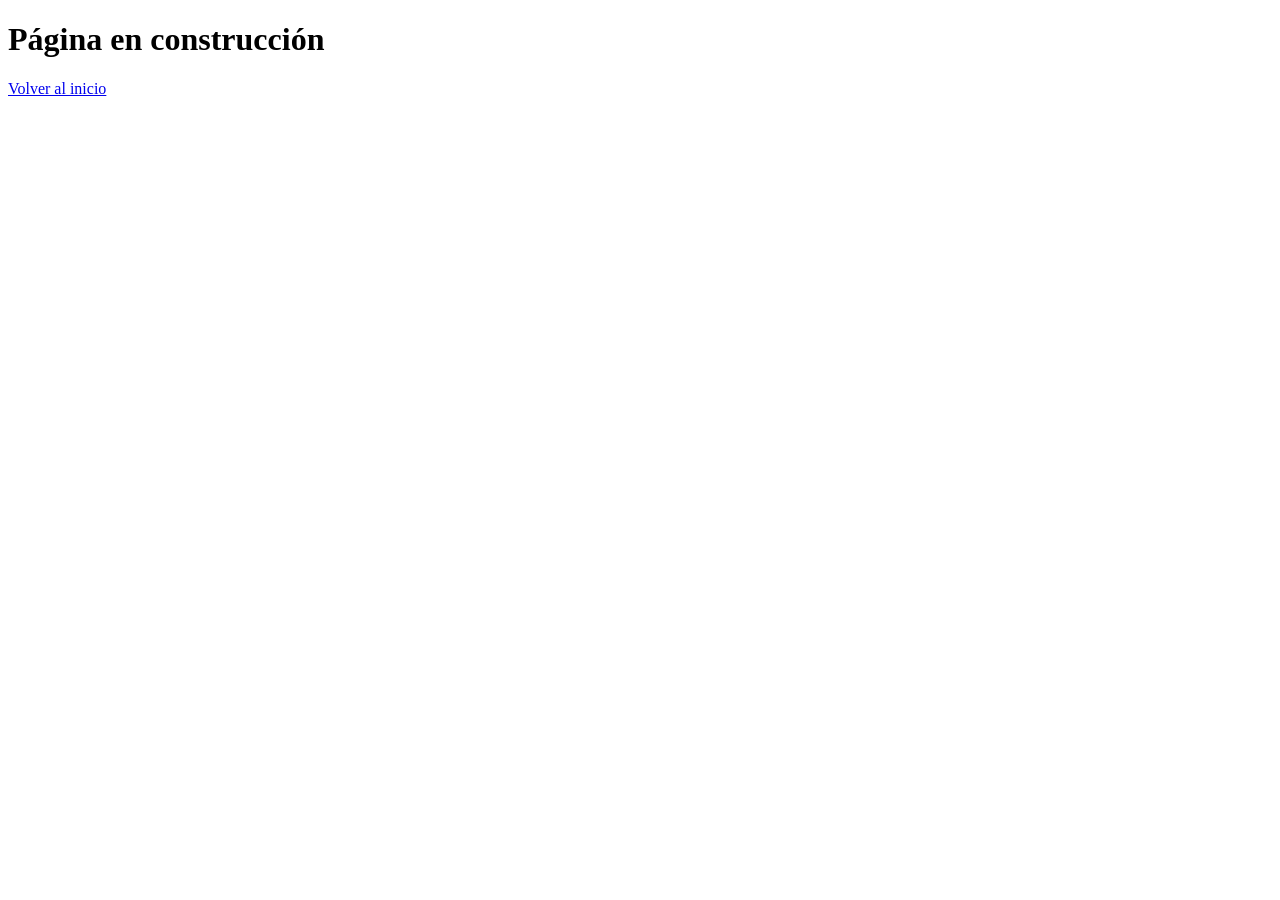
<file: cv.html>
<!DOCTYPE html>
<html lang="es">
<head>
  <meta charset="UTF-8">
  <meta name="viewport" content="width=device-width, initial-scale=1.0">
  <title>Página en construcción</title>
</head>

<body>

  <h1>Página en construcción</h1>

  <p>
    <a href="index.html">Volver al inicio</a>
  </p>

</body>
</html>
</file>
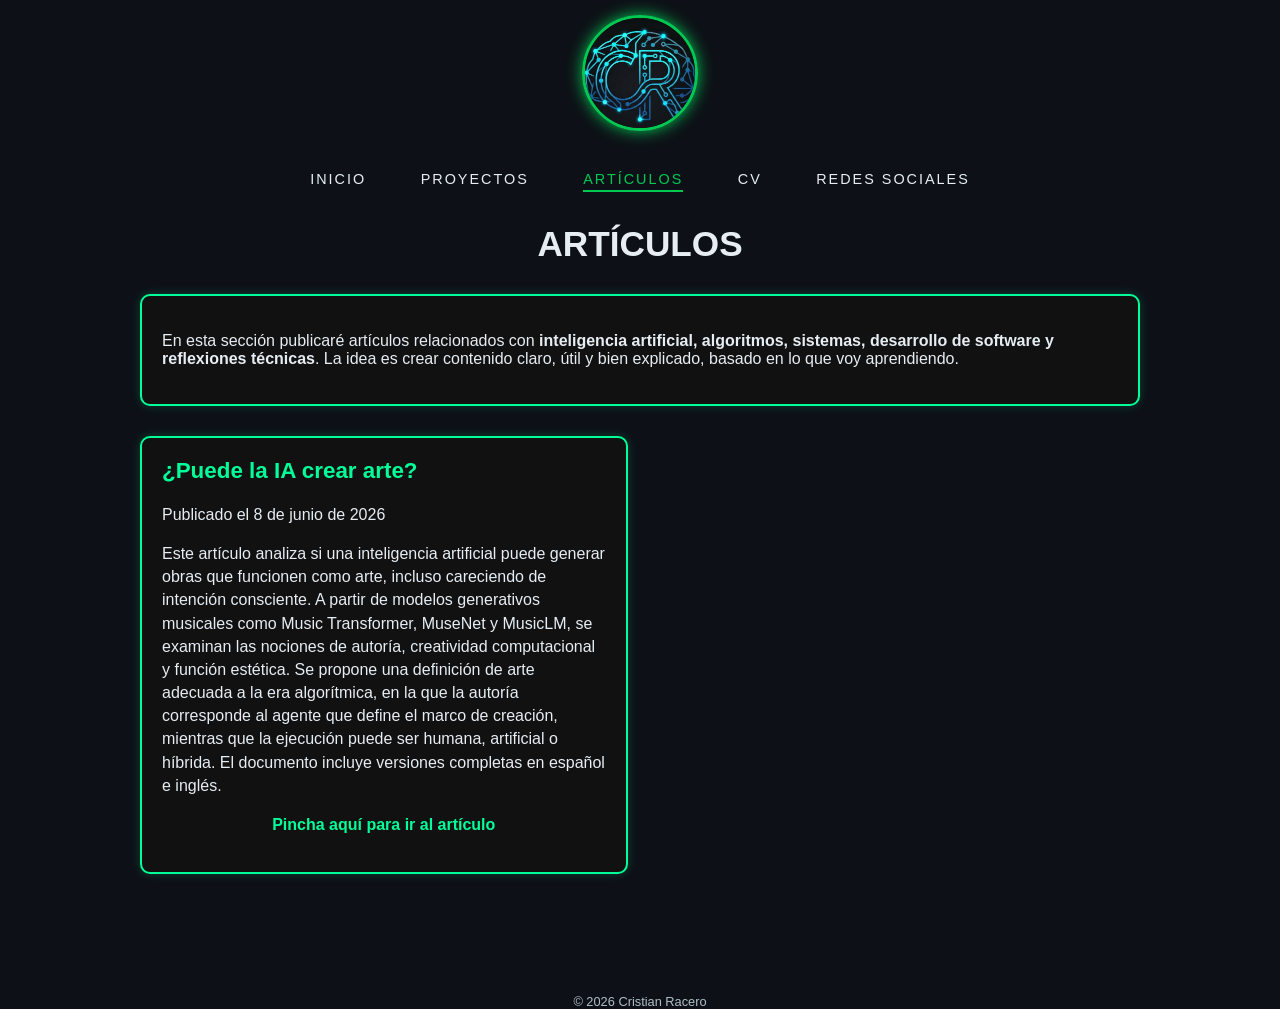
<file: html/articulos.html>
<!DOCTYPE html>
<html lang="es">
<head>
  <meta charset="UTF-8">
  <meta name="viewport" content="width=device-width, initial-scale=1.0">
  <title>Artículos · Cristian Racero</title>

  <link rel="stylesheet" href="../css/base.css">
  <link rel="stylesheet" href="../css/articulos.css">
</head>

<body>

  <!-- Foto superior -->
  <div class="top-photo">
    <img src="../img/logo.png" alt="Logo Cristian" class="profile-photo">
  </div>

  <!-- Menú -->
  <nav>
    <a href="../index.html">INICIO</a>
    <a href="proyectos.html">PROYECTOS</a>
    <a href="articulos.html" class="active">ARTÍCULOS</a>
    <a href="cv.html">CV</a>
    <a href="redes.html">REDES SOCIALES</a>
  </nav>

  <!-- Contenido principal -->
  <section class="articulos-container">

    <h1 class="articulos-title">ARTÍCULOS</h1>

    <!-- INTRO ARRIBA -->
    <div class="articulos-intro">
      <p>
        En esta sección publicaré artículos relacionados con
        <strong>inteligencia artificial, algoritmos, sistemas, desarrollo de software y reflexiones técnicas</strong>.
        La idea es crear contenido claro, útil y bien explicado, basado en lo que voy aprendiendo.
      </p>
    </div>

    <!-- GRID DE ARTÍCULOS (2 POR FILA) -->
    <div class="articulos-grid">

      <!-- ARTÍCULO 1 (placeholder) -->
      <div class="articulo-card">
        <h2>¿Puede la IA crear arte?</h2>
        <p class="fecha-articulo">Publicado el 8 de junio de 2026</p>
        <p>Este artículo analiza si una inteligencia artificial puede generar obras que funcionen como arte, incluso careciendo de intención consciente. A partir de modelos generativos musicales como Music Transformer, MuseNet y MusicLM, se examinan las nociones de autoría, creatividad computacional y función estética. Se propone una definición de arte adecuada a la era algorítmica, en la que la autoría corresponde al agente que define el marco de creación, mientras que la ejecución puede ser humana, artificial o híbrida. El documento incluye versiones completas en español e inglés.</p>
        <p><a href="https://zenodo.org/records/20599490">Pincha aquí para ir al artículo</a></p>
      </div>


      <!-- ARTÍCULO 2 (placeholder) 
      <div class="articulo-card">
        <h2>Artículo en construcción</h2>
        <p>Estoy preparando contenido interesante para esta sección. Pronto estará listo.</p>
      </div>-->

      <!-- Puedes añadir más artículos y se colocarán solos en el grid -->

    </div>

    

  </section>

  <!-- Footer -->
  <footer>
    © 2026 Cristian Racero
  </footer>

</body>
</html>
</file>
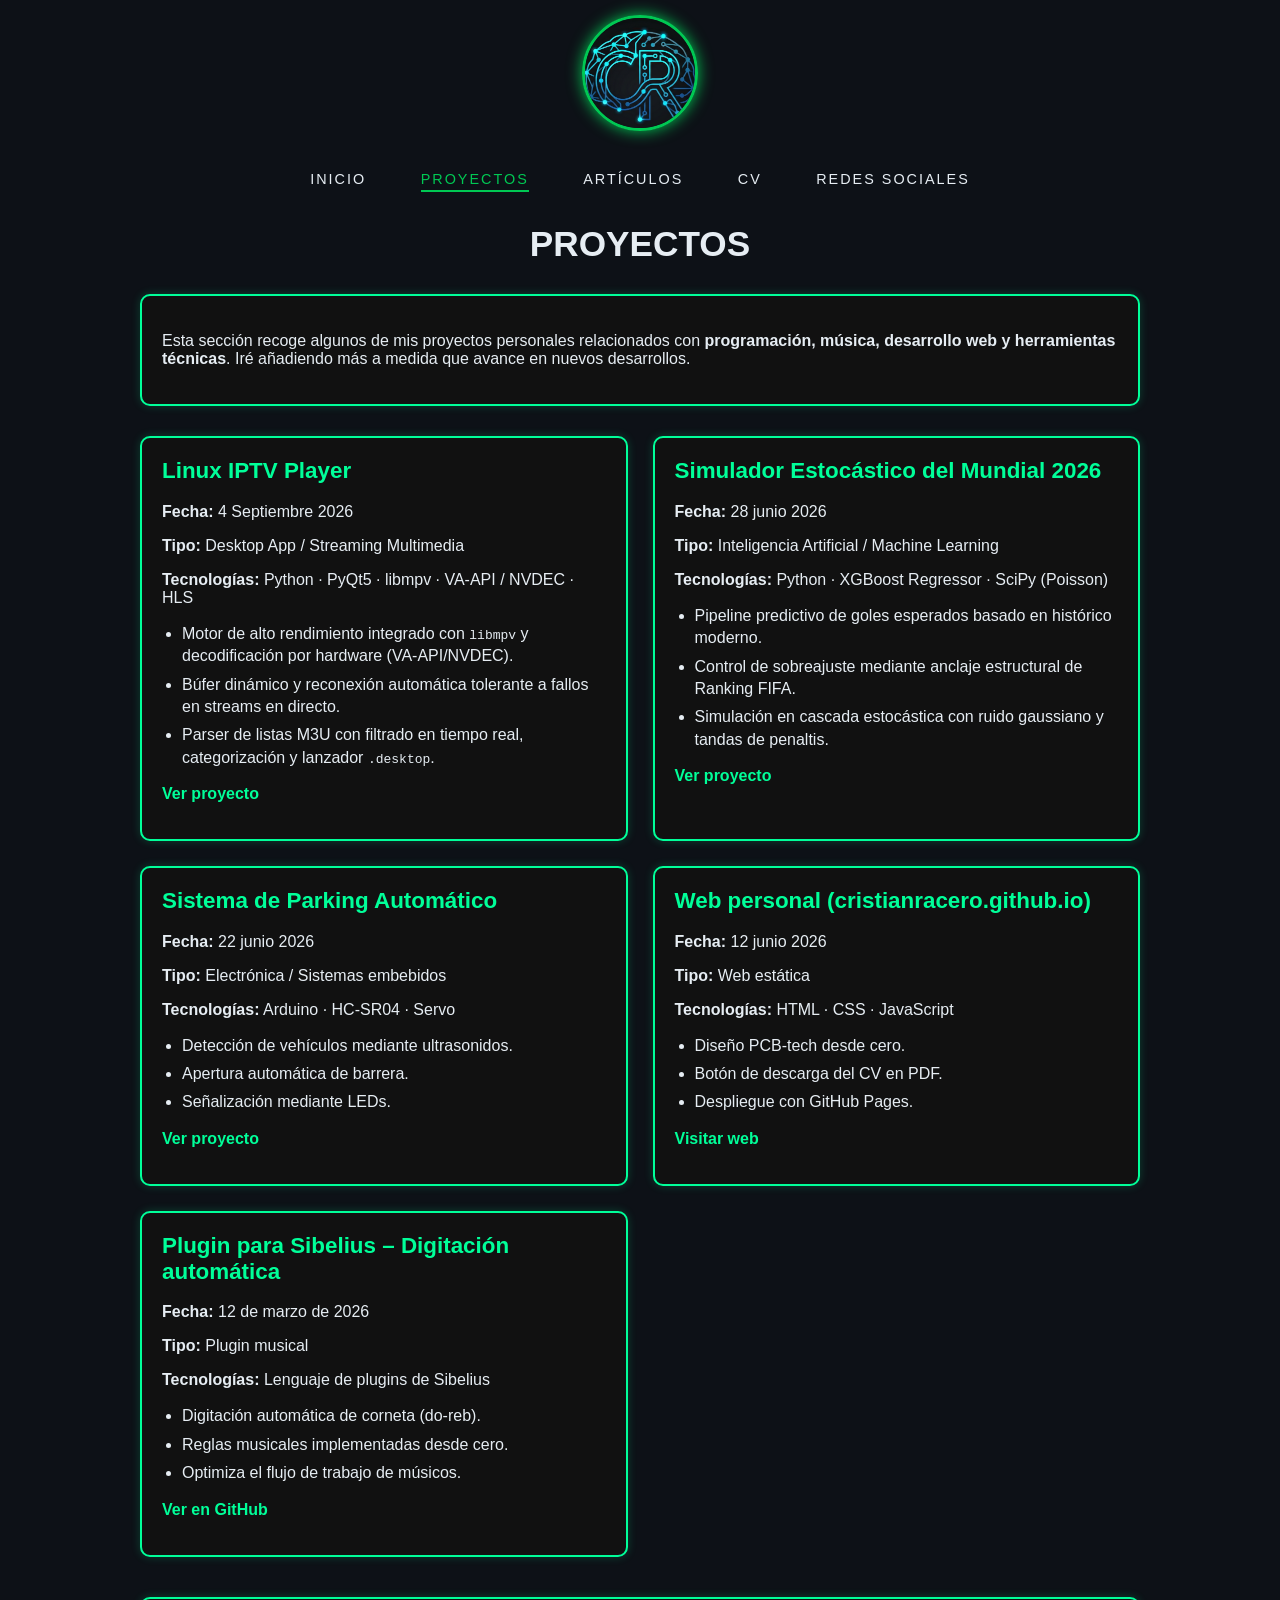
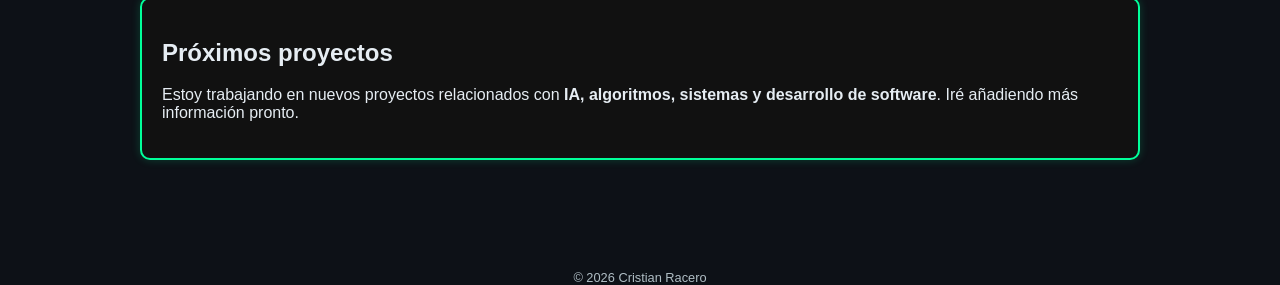
<file: html/proyectos.html>
<!DOCTYPE html>
<html lang="es">
<head>
  <meta charset="UTF-8">
  <meta name="viewport" content="width=device-width, initial-scale=1.0">
  <title>Proyectos · Cristian Racero</title>

  <link rel="stylesheet" href="../css/base.css">
  <link rel="stylesheet" href="../css/proyectos.css">
</head>

<body>

  <!-- Foto superior -->
  <div class="top-photo">
    <img src="../img/logo.png" alt="Logo Cristian" class="profile-photo">
  </div>

  <!-- Menú -->
  <nav>
    <a href="../index.html">INICIO</a>
    <a href="proyectos.html" class="active">PROYECTOS</a>
    <a href="../html/articulos.html">ARTÍCULOS</a>
    <a href="cv.html">CV</a>
    <a href="redes.html">REDES SOCIALES</a>
  </nav>

  <!-- Contenido principal -->
  <section class="proyectos-container">

    <h1 class="proyectos-title">PROYECTOS</h1>

    <!-- INTRO ARRIBA -->
    <div class="proyectos-intro">
      <p>
        Esta sección recoge algunos de mis proyectos personales relacionados con
        <strong>programación, música, desarrollo web y herramientas técnicas</strong>.
        Iré añadiendo más a medida que avance en nuevos desarrollos.
      </p>
    </div>

    <!-- GRID DE PROYECTOS (2 POR FILA) -->
    <div class="proyectos-grid">

      <!-- PROYECTO 5 -->
      <div class="proyecto-card">
        <h2>Linux IPTV Player</h2>
        <p><strong>Fecha:</strong> 4 Septiembre 2026</p>
        <p><strong>Tipo:</strong> Desktop App / Streaming Multimedia</p>
        <p><strong>Tecnologías:</strong> Python · PyQt5 · libmpv · VA-API / NVDEC · HLS</p>

        <ul>
          <li>Motor de alto rendimiento integrado con <code>libmpv</code> y decodificación por hardware (VA-API/NVDEC).</li>
          <li>Búfer dinámico y reconexión automática tolerante a fallos en streams en directo.</li>
          <li>Parser de listas M3U con filtrado en tiempo real, categorización y lanzador <code>.desktop</code>.</li>
        </ul>

        <p>
          <a href="proyectos/proyecto-iptv.html">
            Ver proyecto
          </a>
        </p>
      </div>

      <!-- PROYECTO 4 -->
      <div class="proyecto-card">
        <h2>Simulador Estocástico del Mundial 2026</h2>
        <p><strong>Fecha:</strong> 28 junio 2026</p>
        <p><strong>Tipo:</strong> Inteligencia Artificial / Machine Learning</p>
        <p><strong>Tecnologías:</strong> Python · XGBoost Regressor · SciPy (Poisson)</p>

        <ul>
          <li>Pipeline predictivo de goles esperados basado en histórico moderno.</li>
          <li>Control de sobreajuste mediante anclaje estructural de Ranking FIFA.</li>
          <li>Simulación en cascada estocástica con ruido gaussiano y tandas de penaltis.</li>
        </ul>

        <p>
          <a href="proyectos/proyecto-simuladorMundial.html">
            Ver proyecto
          </a>
        </p>
      </div>

      <!-- PROYECTO 3 -->
      <div class="proyecto-card">
        <h2>Sistema de Parking Automático</h2>
        <p><strong>Fecha:</strong> 22 junio 2026</p>
        <p><strong>Tipo:</strong> Electrónica / Sistemas embebidos</p>
        <p><strong>Tecnologías:</strong> Arduino · HC-SR04 · Servo</p>

        <ul>
          <li>Detección de vehículos mediante ultrasonidos.</li>
          <li>Apertura automática de barrera.</li>
          <li>Señalización mediante LEDs.</li>
        </ul>

        <p>
          <a href="proyectos/proyecto-parking.html">
            Ver proyecto
          </a>
        </p>
      </div>

      <!-- PROYECTO 2 -->
      <div class="proyecto-card">
        <h2>Web personal (cristianracero.github.io)</h2>
        <p><strong>Fecha:</strong> 12 junio 2026</p>
        <p><strong>Tipo:</strong> Web estática</p>
        <p><strong>Tecnologías:</strong> HTML · CSS · JavaScript</p>

        <ul>
          <li>Diseño PCB-tech desde cero.</li>
          <li>Botón de descarga del CV en PDF.</li>
          <li>Despliegue con GitHub Pages.</li>
        </ul>

        <p>
          <a href="https://200620132017.github.io/cristianracero.github.io/index.html" target="_blank">
            Visitar web
          </a>
        </p>
      </div>

      <!-- PROYECTO 1 -->
      <div class="proyecto-card">
        <h2>Plugin para Sibelius – Digitación automática</h2>
        <p><strong>Fecha:</strong> 12 de marzo de 2026</p>
        <p><strong>Tipo:</strong> Plugin musical</p>
        <p><strong>Tecnologías:</strong> Lenguaje de plugins de Sibelius</p>

        <ul>
          <li>Digitación automática de corneta (do-reb).</li>
          <li>Reglas musicales implementadas desde cero.</li>
          <li>Optimiza el flujo de trabajo de músicos.</li>
        </ul>

        <p>
          <a href="https://github.com/200620132017/sibelius-fingering-cornet.git" target="_blank">
            Ver en GitHub
          </a>
        </p>
      </div>

    </div>

    <!-- PRÓXIMOS PROYECTOS ABAJO -->
    <div class="proyectos-futuro">
      <h2>Próximos proyectos</h2>
      <p>
        Estoy trabajando en nuevos proyectos relacionados con
        <strong>IA, algoritmos, sistemas y desarrollo de software</strong>.
        Iré añadiendo más información pronto.
      </p>
    </div>

  </section>

  <!-- Footer -->
  <footer>
    © 2026 Cristian Racero
  </footer>

</body>
</html>
</file>
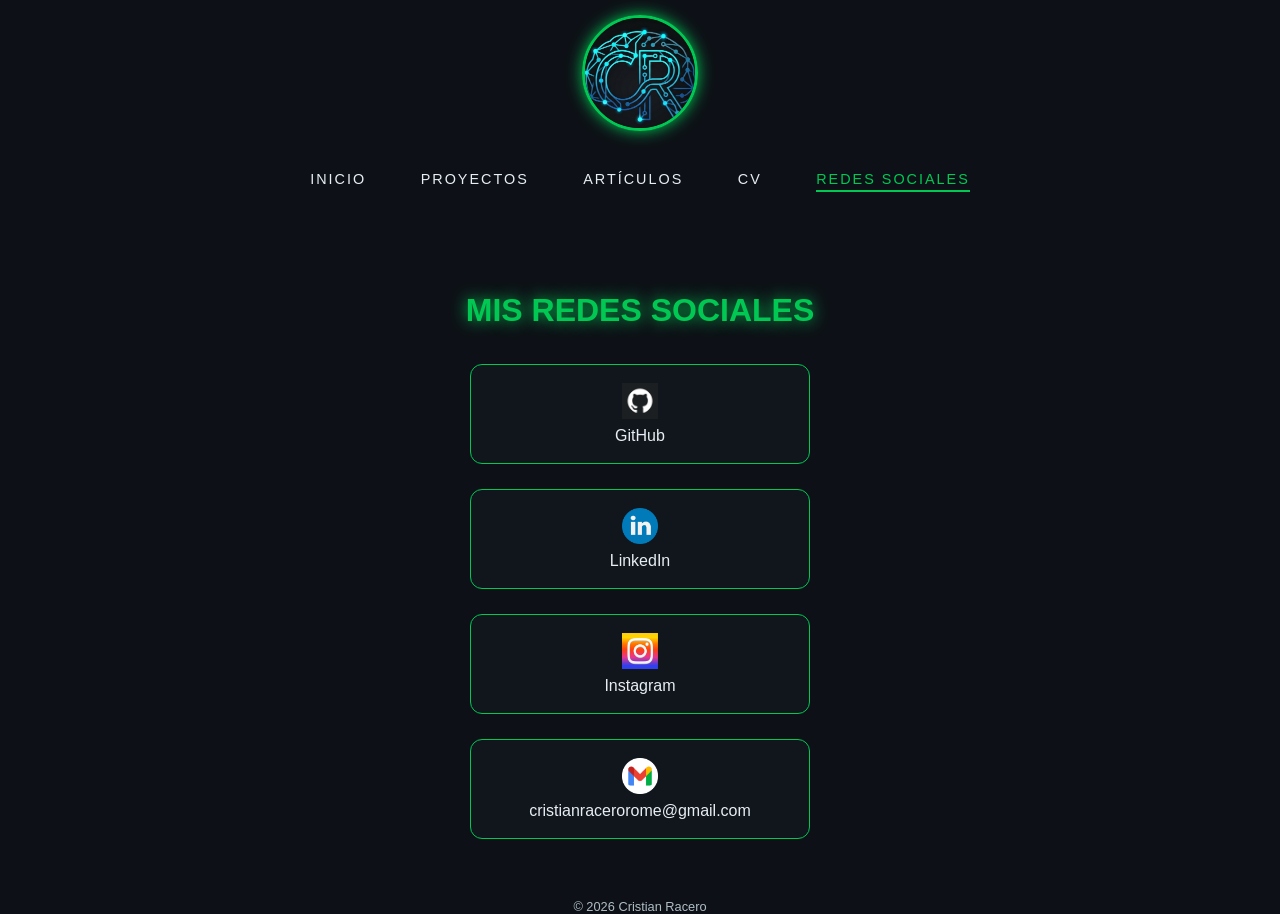
<file: html/redes.html>
<!DOCTYPE html>
<html lang="es">
<head>
  <meta charset="UTF-8">
  <meta name="viewport" content="width=device-width, initial-scale=1.0">
  <title>Redes Sociales · Cristian Racero</title>

  <!-- CSS -->
  <link rel="stylesheet" href="../css/base.css">
  <link rel="stylesheet" href="../css/redes.css">
</head>

<body>

  <!-- Foto superior -->
  <div class="top-photo">
    <img src="../img/logo.png" alt="Logo" class="profile-photo">
  </div>

  <!-- Menú -->
  <nav>
    <a href="../index.html">INICIO</a>
    <a href="../html/proyectos.html">PROYECTOS</a>
    <a href="../html/articulos.html">ARTÍCULOS</a>
    <a href="cv.html">CV</a>
    <a href="redes.html" class="active">REDES SOCIALES</a>
  </nav>

  <!-- Contenido principal -->
  <section class="socials-container">

    <h1 class="section-title">MIS REDES SOCIALES</h1>

    <!-- GitHub -->
    <a class="social-card" href="https://github.com/200620132017" target="_blank">
      <img src="../img/redes/github.png" alt="GitHub">
      <span>GitHub</span>
    </a>

    <!-- LinkedIn -->
    <a class="social-card" href="https://www.linkedin.com/in/cristian-racero-romero-8911b4323/" target="_blank">
      <img src="../img/redes/linkedin.png" alt="LinkedIn">
      <span>LinkedIn</span>
    </a>

    <!-- Instagram -->
    <a class="social-card" href="https://www.instagram.com/cristian.racero_10/" target="_blank">
      <img src="../img/redes/instagram.webp" alt="Instagram">
      <span>Instagram</span>
    </a>

    <!-- Email -->
    <a class="social-card email-card" href="mailto:cristianracerorome@gmail.com">
      <img src="../img/redes/gmail.webp" alt="Correo">
      <span>cristianracerorome@gmail.com</span>
    </a>

  </section>

  <!-- Footer -->
  <footer>
    © 2026 Cristian Racero
  </footer>

</body>
</html>
</file>
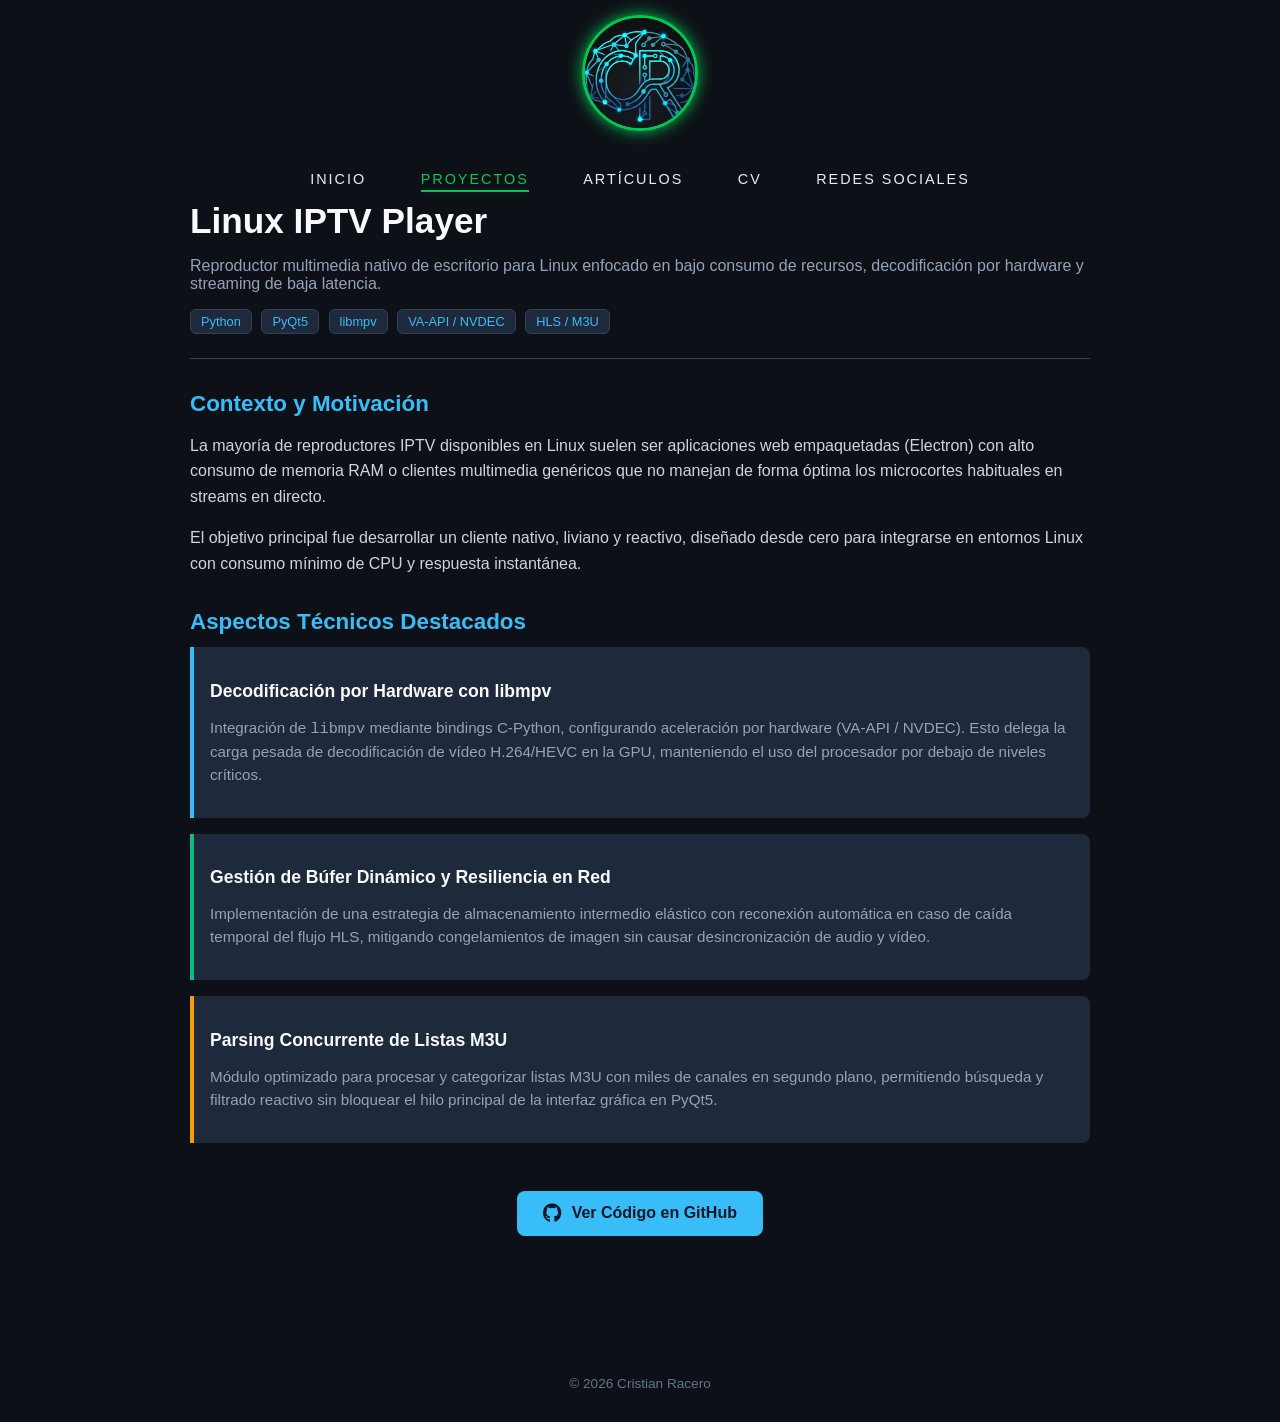
<file: html/proyectos/proyecto-iptv.html>
<!DOCTYPE html>
<html lang="es">
<head>
  <meta charset="UTF-8">
  <meta name="viewport" content="width=device-width, initial-scale=1.0">
  <title>Linux IPTV Player · Cristian Racero</title>

  <link rel="stylesheet" href="../../css/base.css">
  <link rel="stylesheet" href="../../css/proyectos.css">
  <link rel="stylesheet" href="https://cdnjs.cloudflare.com/ajax/libs/font-awesome/6.4.0/css/all.min.css">
</head>

<body>

  <!-- Foto superior -->
  <div class="top-photo">
    <img src="../../img/logo.png" alt="Logo Cristian" class="profile-photo">
  </div>


  <!-- Menú de navegación -->
  <nav>
    <a href="../../index.html">INICIO</a>
    <a href="../proyectos.html" class="active">PROYECTOS</a>
    <a href="../articulos.html">ARTÍCULOS</a>
    <a href="../cv.html">CV</a>
    <a href="../redes.html">REDES SOCIALES</a>
  </nav>

  <!-- Contenido principal -->
  <main class="proyectos-container" style="max-width: 900px; margin: 0 auto; padding: 2rem 1.5rem;">


    <header style="margin-bottom: 2rem; border-bottom: 1px solid #334155; padding-bottom: 1.5rem;">
      <h1 style="font-size: 2.2rem; color: #f8fafc; margin-bottom: 0.5rem;">Linux IPTV Player</h1>
      <p style="color: #94a3b8; font-size: 1rem; margin-bottom: 1rem;">
        Reproductor multimedia nativo de escritorio para Linux enfocado en bajo consumo de recursos, decodificación por hardware y streaming de baja latencia.
      </p>

      <div style="display: flex; flex-wrap: wrap; gap: 0.6rem; margin-top: 1rem;">
        <span style="background: #1e293b; color: #38bdf8; padding: 4px 10px; border-radius: 6px; font-size: 0.8rem; border: 1px solid #334155;">Python</span>
        <span style="background: #1e293b; color: #38bdf8; padding: 4px 10px; border-radius: 6px; font-size: 0.8rem; border: 1px solid #334155;">PyQt5</span>
        <span style="background: #1e293b; color: #38bdf8; padding: 4px 10px; border-radius: 6px; font-size: 0.8rem; border: 1px solid #334155;">libmpv</span>
        <span style="background: #1e293b; color: #38bdf8; padding: 4px 10px; border-radius: 6px; font-size: 0.8rem; border: 1px solid #334155;">VA-API / NVDEC</span>
        <span style="background: #1e293b; color: #38bdf8; padding: 4px 10px; border-radius: 6px; font-size: 0.8rem; border: 1px solid #334155;">HLS / M3U</span>
      </div>
    </header>

    
    <!-- Motivación y Problema -->
    <section style="margin-bottom: 2rem;">
      <h2 style="color: #38bdf8; font-size: 1.4rem; margin-bottom: 0.8rem;">Contexto y Motivación</h2>
      <p style="color: #cbd5e1; line-height: 1.6; margin-bottom: 1rem;">
        La mayoría de reproductores IPTV disponibles en Linux suelen ser aplicaciones web empaquetadas (Electron) con alto consumo de memoria RAM o clientes multimedia genéricos que no manejan de forma óptima los microcortes habituales en streams en directo.
      </p>
      <p style="color: #cbd5e1; line-height: 1.6;">
        El objetivo principal fue desarrollar un cliente nativo, liviano y reactivo, diseñado desde cero para integrarse en entornos Linux con consumo mínimo de CPU y respuesta instantánea.
      </p>
    </section>

    <!-- Arquitectura Técnica -->
    <section style="margin-bottom: 2rem;">
      <h2 style="color: #38bdf8; font-size: 1.4rem; margin-bottom: 0.8rem;">Aspectos Técnicos Destacados</h2>
      
      <div style="display: flex; flex-direction: column; gap: 1rem;">
        <div style="background: #1e293b; border-left: 4px solid #38bdf8; padding: 1rem; border-radius: 0 8px 8px 0;">
          <h3 style="color: #f8fafc; font-size: 1.1rem; margin-bottom: 0.4rem;">Decodificación por Hardware con libmpv</h3>
          <p style="color: #94a3b8; font-size: 0.95rem; line-height: 1.5;">
            Integración de <code>libmpv</code> mediante bindings C-Python, configurando aceleración por hardware (VA-API / NVDEC). Esto delega la carga pesada de decodificación de vídeo H.264/HEVC en la GPU, manteniendo el uso del procesador por debajo de niveles críticos.
          </p>
        </div>

        <div style="background: #1e293b; border-left: 4px solid #10b981; padding: 1rem; border-radius: 0 8px 8px 0;">
          <h3 style="color: #f8fafc; font-size: 1.1rem; margin-bottom: 0.4rem;">Gestión de Búfer Dinámico y Resiliencia en Red</h3>
          <p style="color: #94a3b8; font-size: 0.95rem; line-height: 1.5;">
            Implementación de una estrategia de almacenamiento intermedio elástico con reconexión automática en caso de caída temporal del flujo HLS, mitigando congelamientos de imagen sin causar desincronización de audio y vídeo.
          </p>
        </div>

        <div style="background: #1e293b; border-left: 4px solid #f59e0b; padding: 1rem; border-radius: 0 8px 8px 0;">
          <h3 style="color: #f8fafc; font-size: 1.1rem; margin-bottom: 0.4rem;">Parsing Concurrente de Listas M3U</h3>
          <p style="color: #94a3b8; font-size: 0.95rem; line-height: 1.5;">
            Módulo optimizado para procesar y categorizar listas M3U con miles de canales en segundo plano, permitiendo búsqueda y filtrado reactivo sin bloquear el hilo principal de la interfaz gráfica en PyQt5.
          </p>
        </div>
      </div>
    </section>

    <!-- Botón al Repositorio -->
    <section style="text-align: center; margin: 3rem 0 1rem 0;">
      <a href="https://github.com/200620132017/linux-iptv-player" target="_blank" style="display: inline-flex; align-items: center; gap: 0.6rem; background: #38bdf8; color: #0f172a; font-weight: 700; padding: 0.8rem 1.6rem; border-radius: 8px; text-decoration: none; transition: filter 0.2s;">
        <i class="fa-brands fa-github" style="font-size: 1.2rem;"></i> Ver Código en GitHub
      </a>
    </section>

  </main>

  <!-- Footer -->
  <footer style="text-align: center; padding: 2rem 0; color: #64748b; font-size: 0.85rem;">
    © 2026 Cristian Racero
  </footer>

</body>
</html>
</file>
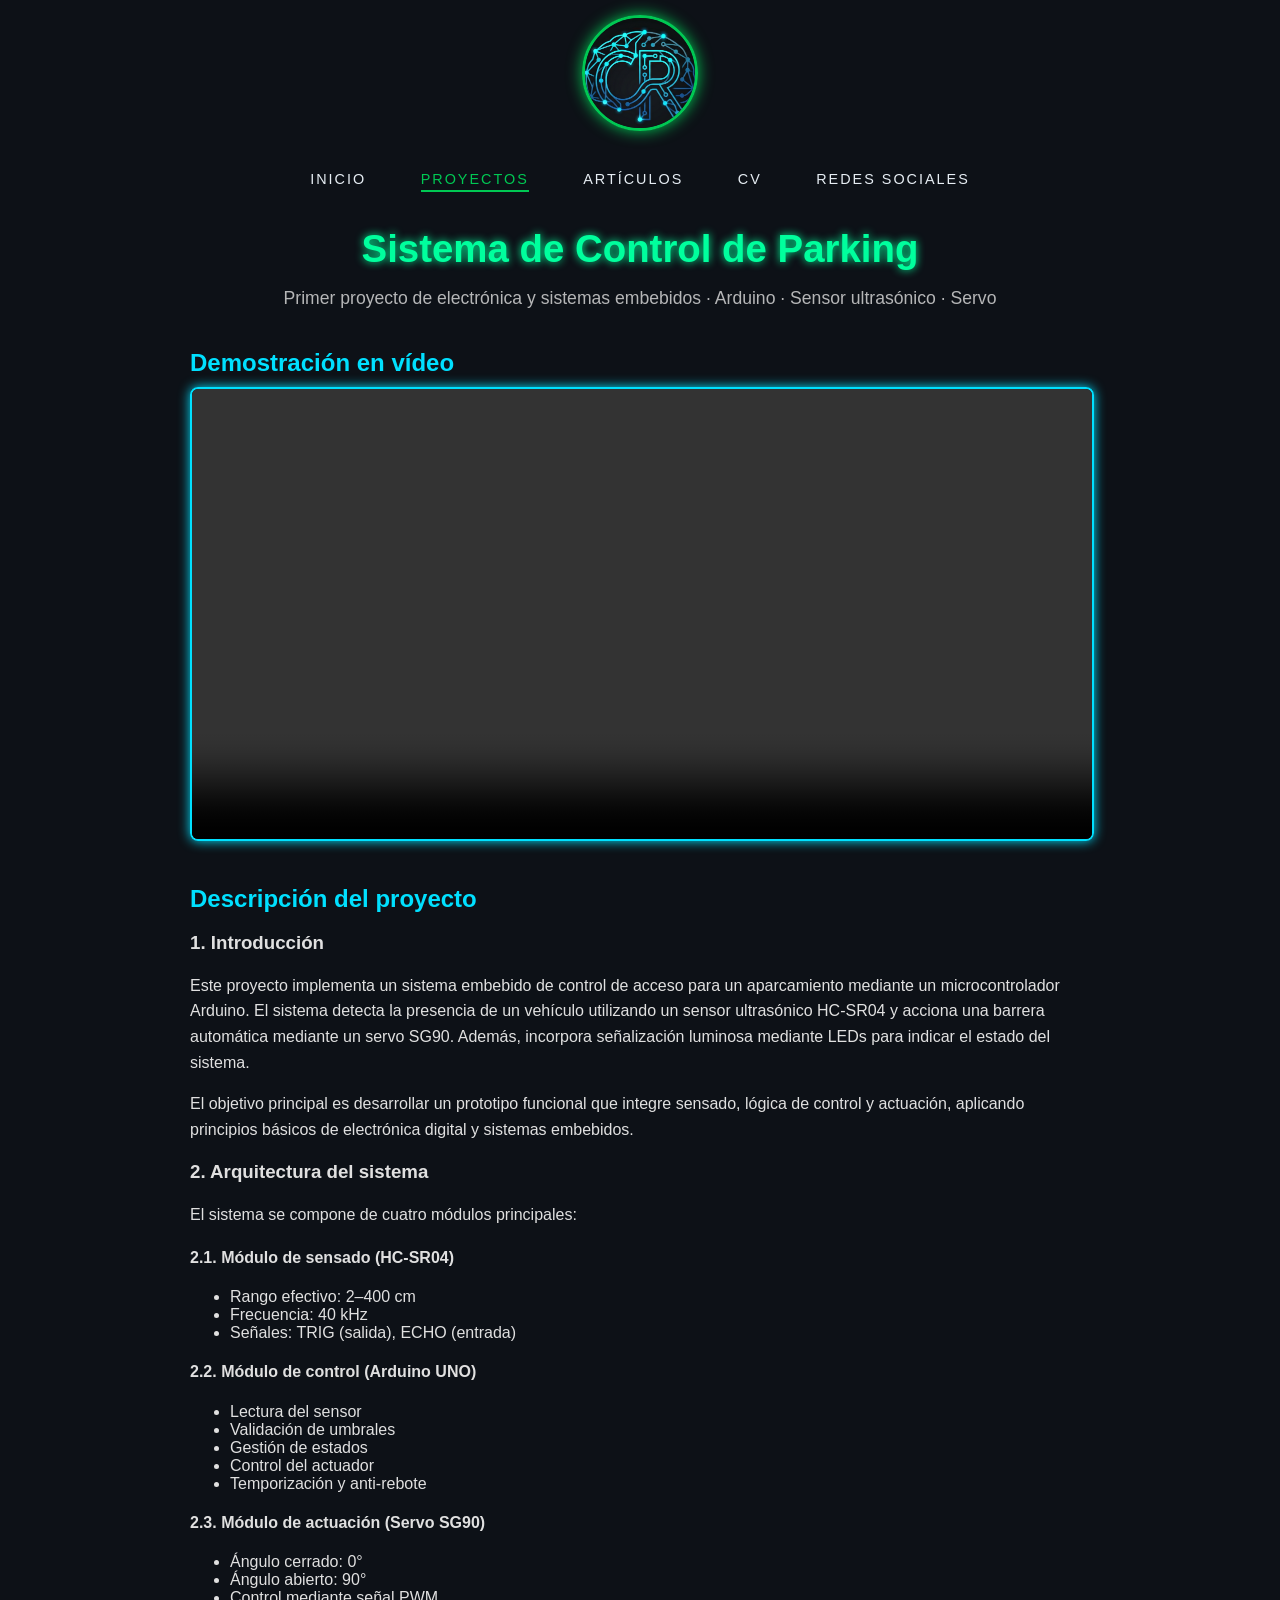
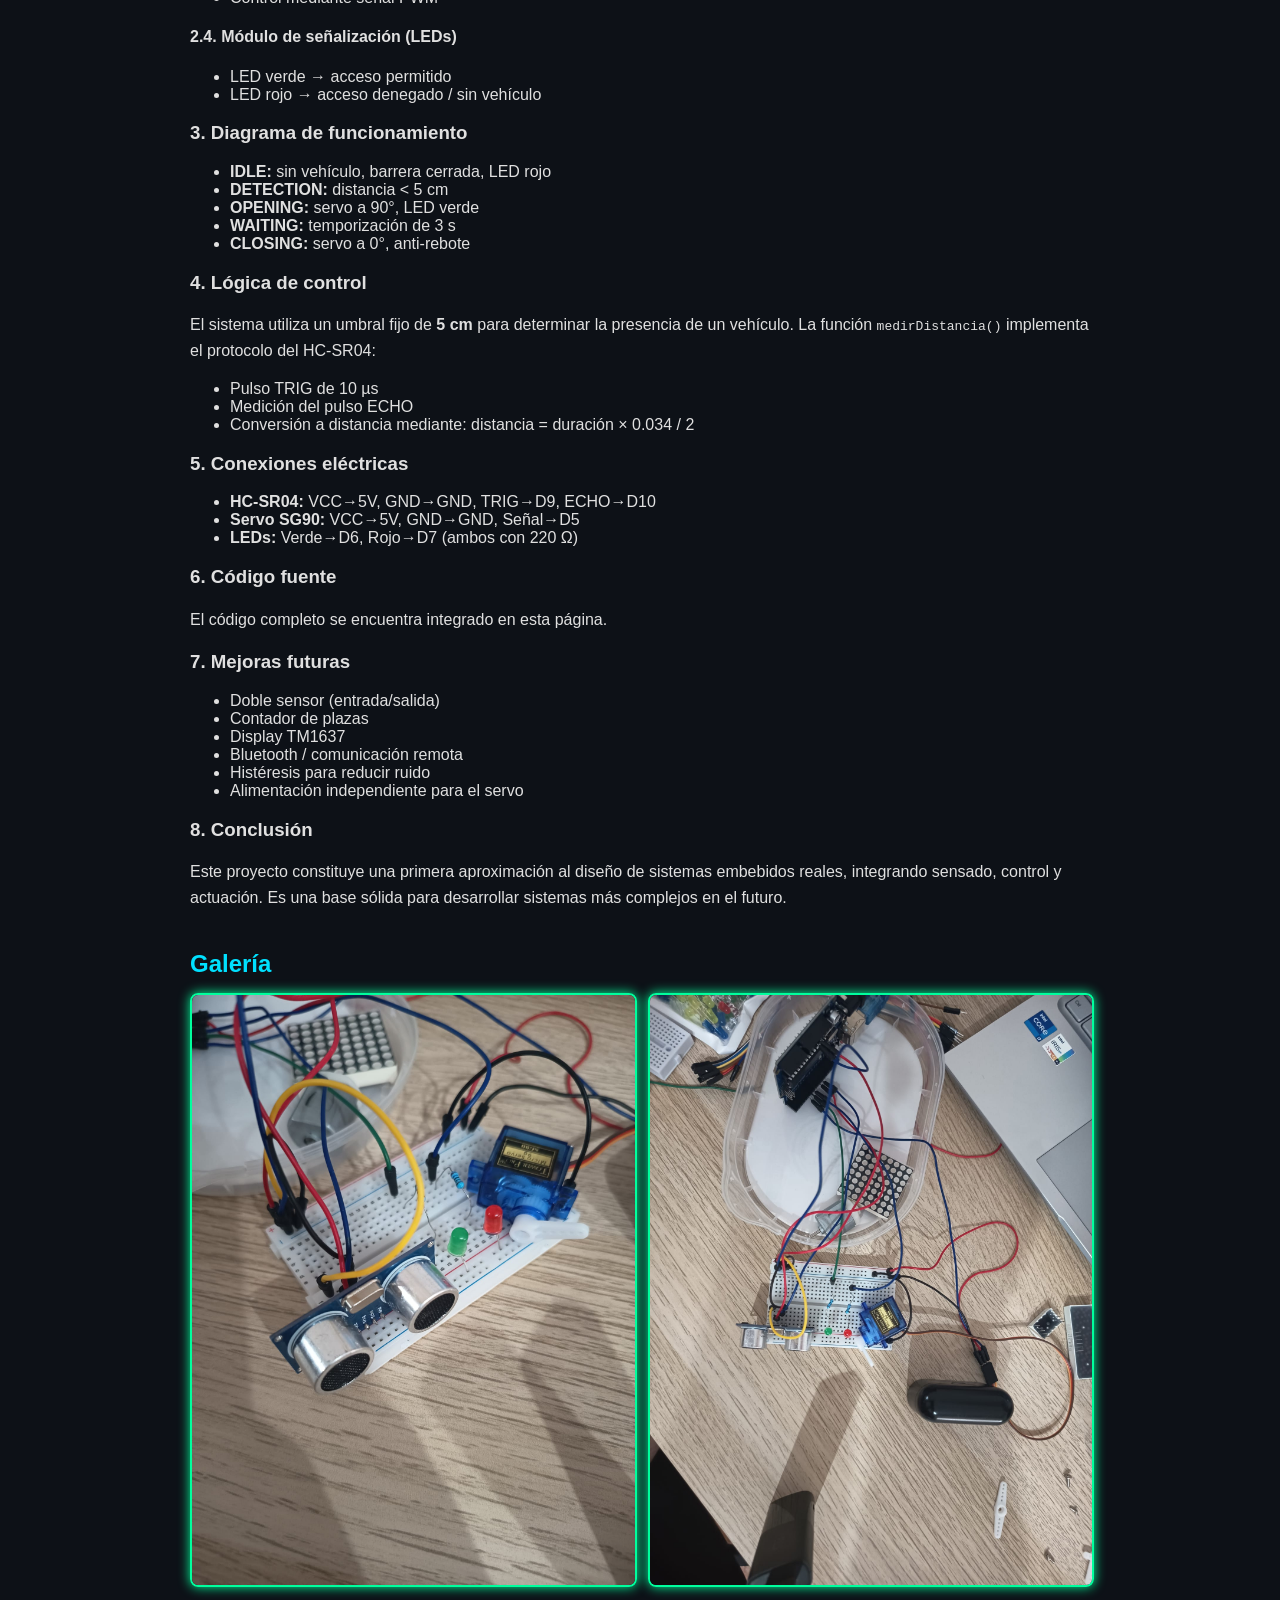
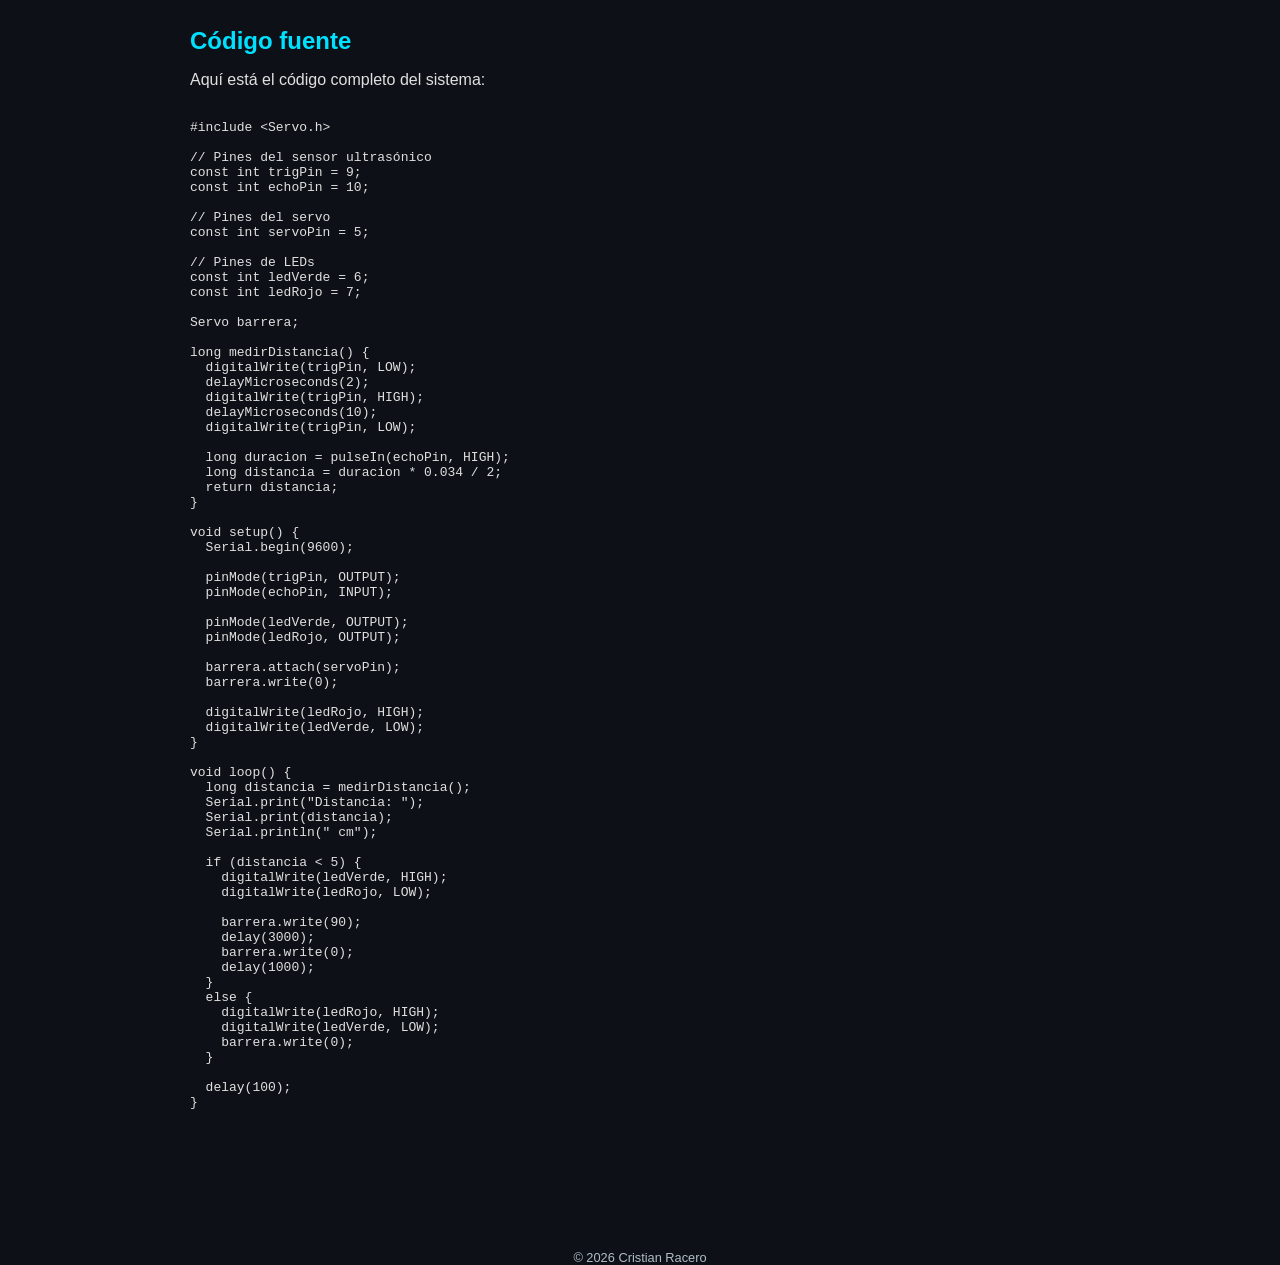
<file: html/proyectos/proyecto-parking.html>
<!DOCTYPE html>
<html lang="es">
<head>
  <meta charset="UTF-8">
  <meta name="viewport" content="width=device-width, initial-scale=1.0">
  <title>Proyecto · Sistema de Parking</title>

  <link rel="stylesheet" href="../../css/base.css">
  <link rel="stylesheet" href="../../css/proyectos/proyecto-individual.css">
</head>

<body>

  <!-- Foto superior -->
  <div class="top-photo">
    <img src="../../img/logo.png" alt="Logo Cristian" class="profile-photo">
  </div>

  <!-- Menú -->
  <nav>
    <a href="../../index.html">INICIO</a>
    <a href="../proyectos.html" class="active">PROYECTOS</a>
    <a href="../articulos.html">ARTÍCULOS</a>
    <a href="../cv.html">CV</a>
    <a href="../redes.html">REDES SOCIALES</a>
  </nav>

  <section class="proyecto-container">

    <h1 class="proyecto-title">Sistema de Control de Parking</h1>

    <p class="proyecto-subtitle">
      Primer proyecto de electrónica y sistemas embebidos · Arduino · Sensor ultrasónico · Servo
    </p>

    <!-- VIDEO -->
    <div class="proyecto-video">
      <h2>Demostración en vídeo</h2>
      <video controls>
        <source src="../../img/proyectos/videoParking.mp4" type="video/mp4">
        Tu navegador no soporta vídeo HTML5.
      </video>
    </div>

    <!-- DOCUMENTACIÓN TÉCNICA -->
    <div class="proyecto-descripcion">
      <h2>Descripción del proyecto</h2>

      <h3>1. Introducción</h3>
      <p>
        Este proyecto implementa un sistema embebido de control de acceso para un aparcamiento mediante un microcontrolador Arduino. 
        El sistema detecta la presencia de un vehículo utilizando un sensor ultrasónico HC‑SR04 y acciona una barrera automática 
        mediante un servo SG90. Además, incorpora señalización luminosa mediante LEDs para indicar el estado del sistema.
      </p>
      <p>
        El objetivo principal es desarrollar un prototipo funcional que integre sensado, lógica de control y actuación, aplicando 
        principios básicos de electrónica digital y sistemas embebidos.
      </p>

      <h3>2. Arquitectura del sistema</h3>
      <p>El sistema se compone de cuatro módulos principales:</p>

      <h4>2.1. Módulo de sensado (HC‑SR04)</h4>
      <ul>
        <li>Rango efectivo: 2–400 cm</li>
        <li>Frecuencia: 40 kHz</li>
        <li>Señales: TRIG (salida), ECHO (entrada)</li>
      </ul>

      <h4>2.2. Módulo de control (Arduino UNO)</h4>
      <ul>
        <li>Lectura del sensor</li>
        <li>Validación de umbrales</li>
        <li>Gestión de estados</li>
        <li>Control del actuador</li>
        <li>Temporización y anti‑rebote</li>
      </ul>

      <h4>2.3. Módulo de actuación (Servo SG90)</h4>
      <ul>
        <li>Ángulo cerrado: 0°</li>
        <li>Ángulo abierto: 90°</li>
        <li>Control mediante señal PWM</li>
      </ul>

      <h4>2.4. Módulo de señalización (LEDs)</h4>
      <ul>
        <li>LED verde → acceso permitido</li>
        <li>LED rojo → acceso denegado / sin vehículo</li>
      </ul>

      <h3>3. Diagrama de funcionamiento</h3>
      <ul>
        <li><strong>IDLE:</strong> sin vehículo, barrera cerrada, LED rojo</li>
        <li><strong>DETECTION:</strong> distancia &lt; 5 cm</li>
        <li><strong>OPENING:</strong> servo a 90°, LED verde</li>
        <li><strong>WAITING:</strong> temporización de 3 s</li>
        <li><strong>CLOSING:</strong> servo a 0°, anti‑rebote</li>
      </ul>

      <h3>4. Lógica de control</h3>
      <p>
        El sistema utiliza un umbral fijo de <strong>5 cm</strong> para determinar la presencia de un vehículo. La función 
        <code>medirDistancia()</code> implementa el protocolo del HC‑SR04:
      </p>
      <ul>
        <li>Pulso TRIG de 10 µs</li>
        <li>Medición del pulso ECHO</li>
        <li>Conversión a distancia mediante: distancia = duración × 0.034 / 2</li>
      </ul>

      <h3>5. Conexiones eléctricas</h3>
      <ul>
        <li><strong>HC‑SR04:</strong> VCC→5V, GND→GND, TRIG→D9, ECHO→D10</li>
        <li><strong>Servo SG90:</strong> VCC→5V, GND→GND, Señal→D5</li>
        <li><strong>LEDs:</strong> Verde→D6, Rojo→D7 (ambos con 220 Ω)</li>
      </ul>

      <h3>6. Código fuente</h3>
      <p>El código completo se encuentra integrado en esta página.</p>

      <h3>7. Mejoras futuras</h3>
      <ul>
        <li>Doble sensor (entrada/salida)</li>
        <li>Contador de plazas</li>
        <li>Display TM1637</li>
        <li>Bluetooth / comunicación remota</li>
        <li>Histéresis para reducir ruido</li>
        <li>Alimentación independiente para el servo</li>
      </ul>

      <h3>8. Conclusión</h3>
      <p>
        Este proyecto constituye una primera aproximación al diseño de sistemas embebidos reales, integrando sensado, control 
        y actuación. Es una base sólida para desarrollar sistemas más complejos en el futuro.
      </p>
    </div>

    <!-- FOTOS -->
    <div class="proyecto-fotos">
      <h2>Galería</h2>
      <div class="fotos-grid">
        <img src="../../img/proyectos/parking1.jpeg" alt="Montaje del sistema">
        <img src="../../img/proyectos/parking2.jpeg" alt="Detalle del sensor y barrera">
      </div>
    </div>

    <!-- CÓDIGO -->
    <div class="proyecto-codigo">
      <h2>Código fuente</h2>
      <p>Aquí está el código completo del sistema:</p>

<pre><code class="codigo-arduino">
#include &lt;Servo.h&gt;

// Pines del sensor ultrasónico
const int trigPin = 9;
const int echoPin = 10;

// Pines del servo
const int servoPin = 5;

// Pines de LEDs
const int ledVerde = 6;
const int ledRojo = 7;

Servo barrera;

long medirDistancia() {
  digitalWrite(trigPin, LOW);
  delayMicroseconds(2);
  digitalWrite(trigPin, HIGH);
  delayMicroseconds(10);
  digitalWrite(trigPin, LOW);

  long duracion = pulseIn(echoPin, HIGH);
  long distancia = duracion * 0.034 / 2;
  return distancia;
}

void setup() {
  Serial.begin(9600);

  pinMode(trigPin, OUTPUT);
  pinMode(echoPin, INPUT);

  pinMode(ledVerde, OUTPUT);
  pinMode(ledRojo, OUTPUT);

  barrera.attach(servoPin);
  barrera.write(0);

  digitalWrite(ledRojo, HIGH);
  digitalWrite(ledVerde, LOW);
}

void loop() {
  long distancia = medirDistancia();
  Serial.print("Distancia: ");
  Serial.print(distancia);
  Serial.println(" cm");

  if (distancia < 5) {
    digitalWrite(ledVerde, HIGH);
    digitalWrite(ledRojo, LOW);

    barrera.write(90);
    delay(3000);
    barrera.write(0);
    delay(1000);
  } 
  else {
    digitalWrite(ledRojo, HIGH);
    digitalWrite(ledVerde, LOW);
    barrera.write(0);
  }

  delay(100);
}
</code></pre>

    </div>

  </section>

  <footer>
    © 2026 Cristian Racero
  </footer>

</body>
</html>
</file>
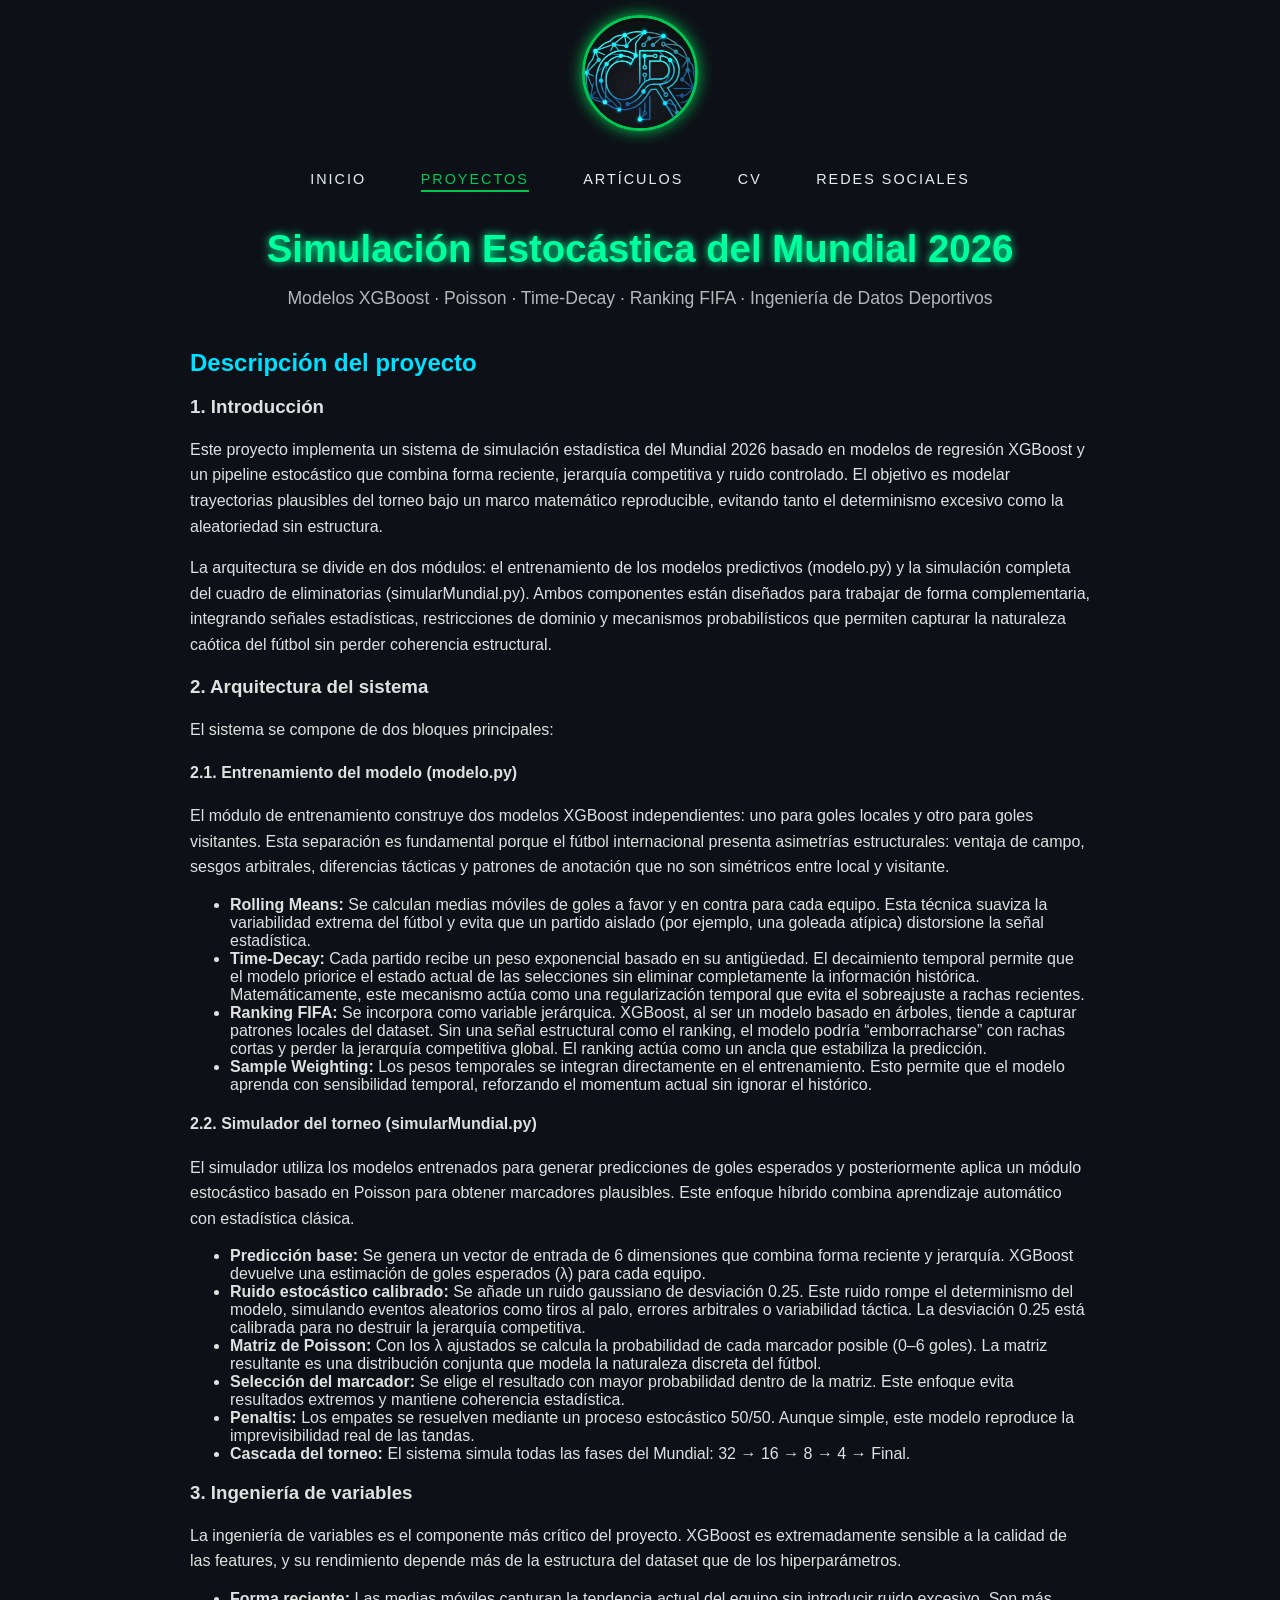
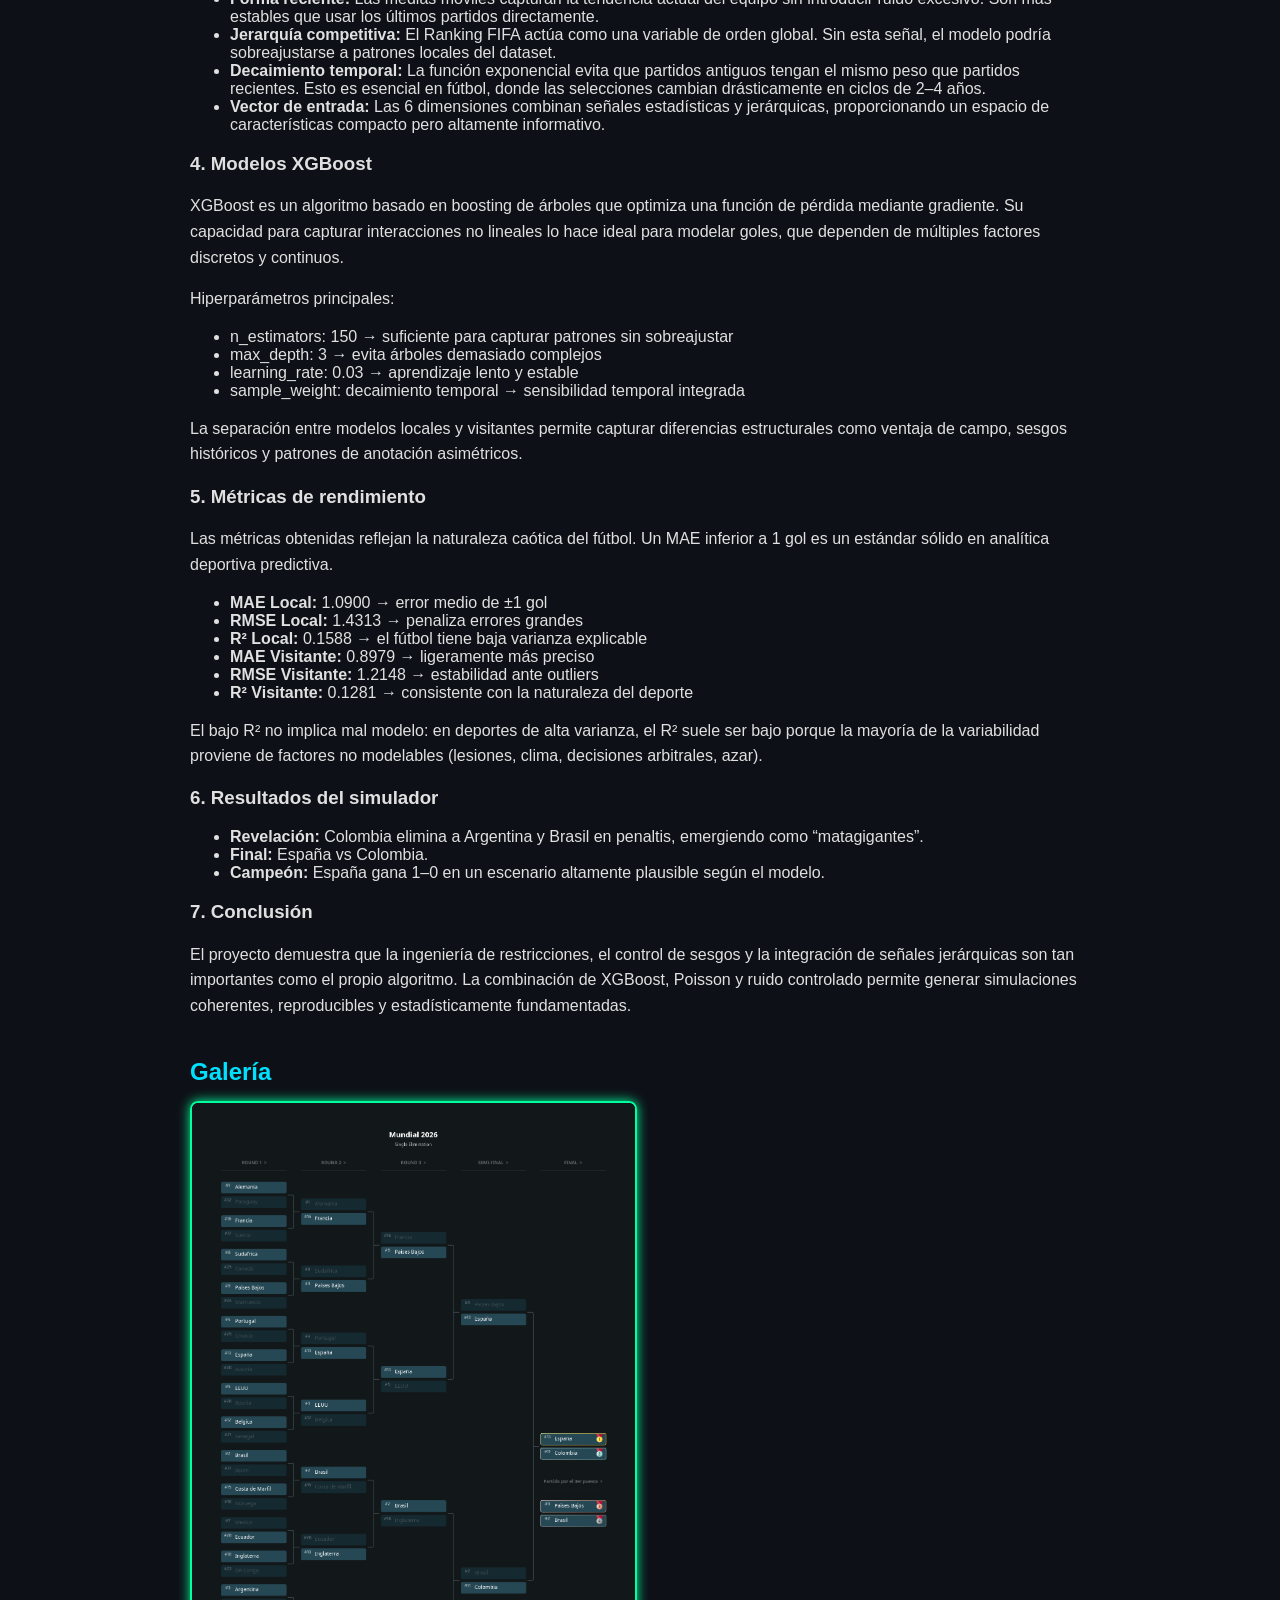
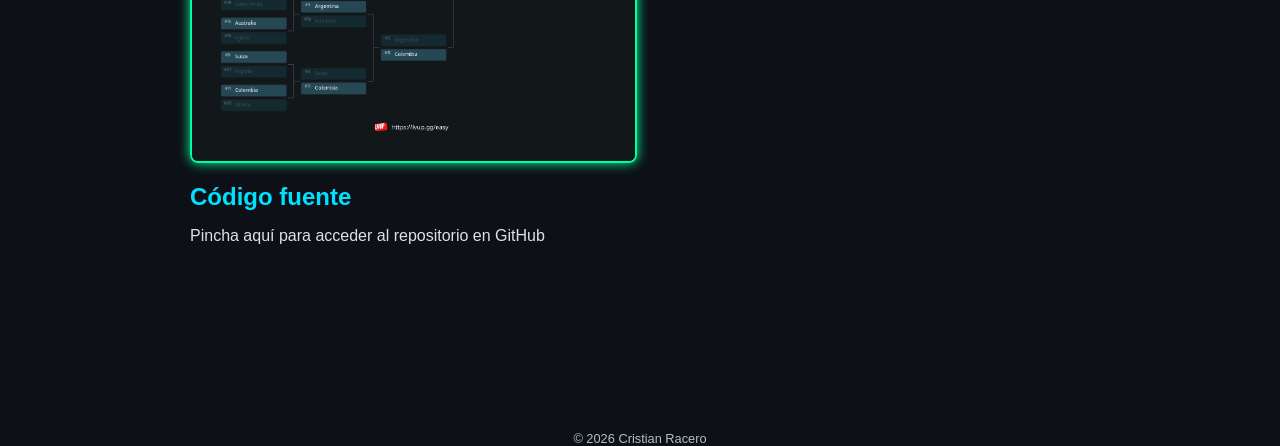
<file: html/proyectos/proyecto-simuladorMundial.html>
<!DOCTYPE html>
<html lang="es">
<head>
  <meta charset="UTF-8">
  <meta name="viewport" content="width=device-width, initial-scale=1.0">
  <title>Proyecto · Simulación Mundial 2026 con IA</title>

  <link rel="stylesheet" href="../../css/base.css">
  <link rel="stylesheet" href="../../css/proyectos/proyecto-individual.css">
</head>

<body>

  <!-- Foto superior -->
  <div class="top-photo">
    <img src="../../img/logo.png" alt="Logo Cristian" class="profile-photo">
  </div>

  <!-- Menú -->
  <nav>
    <a href="../../index.html">INICIO</a>
    <a href="../proyectos.html" class="active">PROYECTOS</a>
    <a href="../articulos.html">ARTÍCULOS</a>
    <a href="../cv.html">CV</a>
    <a href="../redes.html">REDES SOCIALES</a>
  </nav>

  <section class="proyecto-container">

    <h1 class="proyecto-title">Simulación Estocástica del Mundial 2026</h1>

    <p class="proyecto-subtitle">
      Modelos XGBoost · Poisson · Time-Decay · Ranking FIFA · Ingeniería de Datos Deportivos
    </p>

    <!-- DOCUMENTACIÓN TÉCNICA -->
    <div class="proyecto-descripcion">
        <h2>Descripción del proyecto</h2>

        <h3>1. Introducción</h3>
        <p>
            Este proyecto implementa un sistema de simulación estadística del Mundial 2026 basado en modelos de regresión
            XGBoost y un pipeline estocástico que combina forma reciente, jerarquía competitiva y ruido controlado. El objetivo
            es modelar trayectorias plausibles del torneo bajo un marco matemático reproducible, evitando tanto el determinismo
            excesivo como la aleatoriedad sin estructura.
        </p>
        <p>
            La arquitectura se divide en dos módulos: el entrenamiento de los modelos predictivos (modelo.py) y la simulación
            completa del cuadro de eliminatorias (simularMundial.py). Ambos componentes están diseñados para trabajar de forma
            complementaria, integrando señales estadísticas, restricciones de dominio y mecanismos probabilísticos que permiten
            capturar la naturaleza caótica del fútbol sin perder coherencia estructural.
        </p>

        <h3>2. Arquitectura del sistema</h3>
        <p>El sistema se compone de dos bloques principales:</p>

        <h4>2.1. Entrenamiento del modelo (modelo.py)</h4>
        <p>
            El módulo de entrenamiento construye dos modelos XGBoost independientes: uno para goles locales y otro para goles
            visitantes. Esta separación es fundamental porque el fútbol internacional presenta asimetrías estructurales:
            ventaja de campo, sesgos arbitrales, diferencias tácticas y patrones de anotación que no son simétricos entre local
            y visitante.
        </p>

        <ul>
            <li><strong>Rolling Means:</strong> Se calculan medias móviles de goles a favor y en contra para cada equipo. Esta técnica
                suaviza la variabilidad extrema del fútbol y evita que un partido aislado (por ejemplo, una goleada atípica)
                distorsione la señal estadística.</li>

            <li><strong>Time-Decay:</strong> Cada partido recibe un peso exponencial basado en su antigüedad. El decaimiento temporal
                permite que el modelo priorice el estado actual de las selecciones sin eliminar completamente la información
                histórica. Matemáticamente, este mecanismo actúa como una regularización temporal que evita el sobreajuste a
                rachas recientes.</li>

            <li><strong>Ranking FIFA:</strong> Se incorpora como variable jerárquica. XGBoost, al ser un modelo basado en árboles,
                tiende a capturar patrones locales del dataset. Sin una señal estructural como el ranking, el modelo podría
                “emborracharse” con rachas cortas y perder la jerarquía competitiva global. El ranking actúa como un ancla que
                estabiliza la predicción.</li>

            <li><strong>Sample Weighting:</strong> Los pesos temporales se integran directamente en el entrenamiento. Esto permite que
                el modelo aprenda con sensibilidad temporal, reforzando el momentum actual sin ignorar el histórico.</li>
        </ul>

        <h4>2.2. Simulador del torneo (simularMundial.py)</h4>
        <p>
            El simulador utiliza los modelos entrenados para generar predicciones de goles esperados y posteriormente aplica un
            módulo estocástico basado en Poisson para obtener marcadores plausibles. Este enfoque híbrido combina aprendizaje
            automático con estadística clásica.
        </p>

        <ul>
            <li><strong>Predicción base:</strong> Se genera un vector de entrada de 6 dimensiones que combina forma reciente y jerarquía.
                XGBoost devuelve una estimación de goles esperados (λ) para cada equipo.</li>

            <li><strong>Ruido estocástico calibrado:</strong> Se añade un ruido gaussiano de desviación 0.25. Este ruido rompe el
                determinismo del modelo, simulando eventos aleatorios como tiros al palo, errores arbitrales o variabilidad
                táctica. La desviación 0.25 está calibrada para no destruir la jerarquía competitiva.</li>

            <li><strong>Matriz de Poisson:</strong> Con los λ ajustados se calcula la probabilidad de cada marcador posible (0–6 goles).
                La matriz resultante es una distribución conjunta que modela la naturaleza discreta del fútbol.</li>

            <li><strong>Selección del marcador:</strong> Se elige el resultado con mayor probabilidad dentro de la matriz. Este enfoque
                evita resultados extremos y mantiene coherencia estadística.</li>

            <li><strong>Penaltis:</strong> Los empates se resuelven mediante un proceso estocástico 50/50. Aunque simple, este modelo
                reproduce la imprevisibilidad real de las tandas.</li>

            <li><strong>Cascada del torneo:</strong> El sistema simula todas las fases del Mundial: 32 → 16 → 8 → 4 → Final.</li>
        </ul>

        <h3>3. Ingeniería de variables</h3>
        <p>
            La ingeniería de variables es el componente más crítico del proyecto. XGBoost es extremadamente sensible a la calidad
            de las features, y su rendimiento depende más de la estructura del dataset que de los hiperparámetros.
        </p>

        <ul>
            <li><strong>Forma reciente:</strong> Las medias móviles capturan la tendencia actual del equipo sin introducir ruido
                excesivo. Son más estables que usar los últimos partidos directamente.</li>

            <li><strong>Jerarquía competitiva:</strong> El Ranking FIFA actúa como una variable de orden global. Sin esta señal, el
                modelo podría sobreajustarse a patrones locales del dataset.</li>

            <li><strong>Decaimiento temporal:</strong> La función exponencial evita que partidos antiguos tengan el mismo peso que
                partidos recientes. Esto es esencial en fútbol, donde las selecciones cambian drásticamente en ciclos de 2–4 años.</li>

            <li><strong>Vector de entrada:</strong> Las 6 dimensiones combinan señales estadísticas y jerárquicas, proporcionando un
                espacio de características compacto pero altamente informativo.</li>
        </ul>

        <h3>4. Modelos XGBoost</h3>
        <p>
            XGBoost es un algoritmo basado en boosting de árboles que optimiza una función de pérdida mediante gradiente. Su
            capacidad para capturar interacciones no lineales lo hace ideal para modelar goles, que dependen de múltiples
            factores discretos y continuos.
        </p>

        <p>Hiperparámetros principales:</p>
        <ul>
            <li>n_estimators: 150 → suficiente para capturar patrones sin sobreajustar</li>
            <li>max_depth: 3 → evita árboles demasiado complejos</li>
            <li>learning_rate: 0.03 → aprendizaje lento y estable</li>
            <li>sample_weight: decaimiento temporal → sensibilidad temporal integrada</li>
        </ul>

        <p>
            La separación entre modelos locales y visitantes permite capturar diferencias estructurales como ventaja de campo,
            sesgos históricos y patrones de anotación asimétricos.
        </p>

        <h3>5. Métricas de rendimiento</h3>
        <p>
            Las métricas obtenidas reflejan la naturaleza caótica del fútbol. Un MAE inferior a 1 gol es un estándar sólido en
            analítica deportiva predictiva.
        </p>

        <ul>
            <li><strong>MAE Local:</strong> 1.0900 → error medio de ±1 gol</li>
            <li><strong>RMSE Local:</strong> 1.4313 → penaliza errores grandes</li>
            <li><strong>R² Local:</strong> 0.1588 → el fútbol tiene baja varianza explicable</li>
            <li><strong>MAE Visitante:</strong> 0.8979 → ligeramente más preciso</li>
            <li><strong>RMSE Visitante:</strong> 1.2148 → estabilidad ante outliers</li>
            <li><strong>R² Visitante:</strong> 0.1281 → consistente con la naturaleza del deporte</li>
        </ul>

        <p>
            El bajo R² no implica mal modelo: en deportes de alta varianza, el R² suele ser bajo porque la mayoría de la
            variabilidad proviene de factores no modelables (lesiones, clima, decisiones arbitrales, azar).
        </p>

        <h3>6. Resultados del simulador</h3>
        <ul>
            <li><strong>Revelación:</strong> Colombia elimina a Argentina y Brasil en penaltis, emergiendo como “matagigantes”.</li>
            <li><strong>Final:</strong> España vs Colombia.</li>
            <li><strong>Campeón:</strong> España gana 1–0 en un escenario altamente plausible según el modelo.</li>
        </ul>

        <h3>7. Conclusión</h3>
        <p>
            El proyecto demuestra que la ingeniería de restricciones, el control de sesgos y la integración de señales jerárquicas
            son tan importantes como el propio algoritmo. La combinación de XGBoost, Poisson y ruido controlado permite generar
            simulaciones coherentes, reproducibles y estadísticamente fundamentadas.
        </p>
        </div>



    <!-- FOTOS -->
    <div class="proyecto-fotos">
      <h2>Galería</h2>
      <div class="fotos-grid">
        <img src="../../img/proyectos/Mundial 2026.png" alt="Mapa del torneo">
        <div class="resultados-simulacion">
  

      </div>
    </div>

    <!-- CÓDIGO -->
    <div class="proyecto-codigo">
      <h2>Código fuente</h2>
<a href="https://github.com/200620132017/Simulador-Mundial.git" 
   style="text-decoration: none; color: inherit;">
  <p>Pincha aquí para acceder al repositorio en GitHub</p>
</a>

<pre><code class="codigo-arduino">

</code></pre>

    </div>

  </section>

  <footer>
    © 2026 Cristian Racero
  </footer>

</body>
</html>
</file>
<file: css/base.css>
/* === Estilo general === */
body {
  margin: 0;
  background-color: #0D1117;
  color: #E6EDF3;
  font-family: 'Inter', sans-serif;
  overflow-x: hidden;
}

/* === Foto superior === */
.top-photo {
  width: 100%;
  text-align: center;
  margin-top: 15px;
  margin-bottom: 10px;
}

.profile-photo {
  width: 110px;
  height: 110px;
  object-fit: cover;
  border-radius: 50%;
  border: 3px solid #00C853;
  box-shadow: 0 0 15px #00C853;
  animation: fadeIn 2s ease-in-out;
}

/* === Menú superior === */
nav {
  position: absolute;
  top: 170px;
  width: 100%;
  text-align: center;
  z-index: 10;
}

nav a {
  color: #E6EDF3;
  text-decoration: none;
  margin: 0 25px;
  font-size: 0.9em;
  letter-spacing: 2px;
  transition: color 0.3s, border-bottom 0.3s;
  white-space: nowrap;
}

nav a:hover {
  color: #00C853;
}

nav a.active {
  border-bottom: 2px solid #00C853;
  padding-bottom: 3px;
  color: #00C853;
}

/* === Footer === */
footer {
  position: relative;
  margin-top: 60px;
  width: 100%;
  text-align: center;
  font-size: 0.8em;
  color: #B0BEC5;
  z-index: 1;
}

/* === Animaciones === */
@keyframes fadeIn {
  from { opacity: 0; transform: scale(1.05); }
  to { opacity: 1; transform: scale(1); }
}

@keyframes slideUp {
  from { opacity: 0; transform: translateY(20px); }
  to { opacity: 1; transform: translateY(0); }
}

@keyframes glow {
  from { text-shadow: 0 0 10px #00C853; }
  to { text-shadow: 0 0 30px #00FF7F; }
}

/* === Responsive común === */
@media (max-width: 768px) {

  .profile-photo {
    width: 85px;
    height: 85px;
  }

  nav {
    top: 130px;
  }

  nav a {
    margin: 0 10px;
    font-size: 0.75em;
    letter-spacing: 1px;
  }

  footer {
    position: static;
    margin-top: 40px;
    padding-bottom: 20px;
  }
}
</file>
<file: css/articulos.css>
/* ======== CONTENEDOR GENERAL ======== */

.articulos-container {
  max-width: 1000px;
  margin: 40px auto;
  padding: 20px;
}

/* ======== TÍTULO PRINCIPAL ======== */

.articulos-title {
  text-align: center;
  font-size: 2.2rem;
  margin-bottom: 30px;
  color: var(--text-color);
}

/* ======== INTRO Y PRÓXIMOS ======== */

.articulos-intro,
.articulos-futuro {
  background: var(--card-bg, #111);
  border: 2px solid var(--pcb-green, #00ff99);
  border-radius: 10px;
  padding: 20px;
  margin-bottom: 30px;
  box-shadow: 0 0 10px rgba(0, 255, 153, 0.2);
}

/* ======== GRID DE ARTÍCULOS ======== */

.articulos-grid {
  display: grid;
  grid-template-columns: repeat(2, 1fr);
  gap: 25px;
  margin-bottom: 40px;
}

/* ======== TARJETAS DE ARTÍCULO ======== */

.articulo-card {
  background: var(--card-bg, #111);
  border: 2px solid var(--pcb-green, #00ff99);
  border-radius: 10px;
  padding: 20px;
  box-shadow: 0 0 10px rgba(0, 255, 153, 0.2);
  transition: transform 0.2s ease, box-shadow 0.2s ease;
}

.articulo-card:hover {
  transform: translateY(-4px);
  box-shadow: 0 0 15px rgba(0, 255, 153, 0.35);
}

/* ======== TÍTULO DE CADA ARTÍCULO ======== */

.articulo-card h2 {
  margin-top: 0;
  color: var(--pcb-green, #00ff99);
  font-size: 1.4rem;
}

/* ======== TEXTO ======== */

.articulo-card p {
  line-height: 1.45;
  margin-top: 10px;
}

/* ======== RESPONSIVE ======== */

@media (max-width: 700px) {
  .articulos-grid {
    grid-template-columns: 1fr;
  }
}
.articulo-card a {
  display: block;        /* Para poder centrarlo */
  text-align: center;    /* Centrado */
  margin-top: 15px;
  font-weight: bold;
  color: var(--pcb-green, #00ff99); /* Verde PCB */
  text-decoration: none; /* Sin subrayado */
}

.articulo-card a:hover {
  text-decoration: underline; /* Subrayado solo al pasar el ratón */
}
</file>
<file: css/proyectos.css>
/* ======== CONTENEDOR GENERAL ======== */

.proyectos-container {
  max-width: 1000px;
  margin: 40px auto;
  padding: 20px;
}

/* ======== TÍTULO PRINCIPAL ======== */

.proyectos-title {
  text-align: center;
  font-size: 2.2rem;
  margin-bottom: 30px;
  color: var(--text-color);
}

/* ======== INTRO Y PRÓXIMOS ======== */

.proyectos-intro,
.proyectos-futuro {
  background: var(--card-bg, #111);
  border: 2px solid var(--pcb-green, #00ff99);
  border-radius: 10px;
  padding: 20px;
  margin-bottom: 30px;
  box-shadow: 0 0 10px rgba(0, 255, 153, 0.2);
}

/* ======== GRID DE PROYECTOS ======== */

.proyectos-grid {
  display: grid;
  grid-template-columns: repeat(2, 1fr);
  gap: 25px;
  margin-bottom: 40px;
}

/* ======== TARJETAS DE PROYECTO ======== */

.proyecto-card {
  background: var(--card-bg, #111);
  border: 2px solid var(--pcb-green, #00ff99);
  border-radius: 10px;
  padding: 20px;
  box-shadow: 0 0 10px rgba(0, 255, 153, 0.2);
  transition: transform 0.2s ease, box-shadow 0.2s ease;
}

.proyecto-card:hover {
  transform: translateY(-4px);
  box-shadow: 0 0 15px rgba(0, 255, 153, 0.35);
}

/* ======== TÍTULO DE CADA PROYECTO ======== */

.proyecto-card h2 {
  margin-top: 0;
  color: var(--pcb-green, #00ff99);
  font-size: 1.4rem;
}

/* ======== LISTA DE DETALLES ======== */

.proyecto-card ul {
  margin-top: 10px;
  padding-left: 20px;
}

.proyecto-card li {
  margin-bottom: 6px;
  line-height: 1.4;
}

/* ======== ENLACES ======== */

.proyecto-card a {
  color: var(--pcb-green, #00ff99);
  text-decoration: none;
  font-weight: bold;
}

.proyecto-card a:hover {
  text-decoration: underline;
}

/* ======== RESPONSIVE ======== */

@media (max-width: 700px) {
  .proyectos-grid {
    grid-template-columns: 1fr;
  }
}
</file>
<file: css/redes.css>
/* === Contenedor principal === */
.socials-container {
  margin-top: 130px;
  display: flex;
  flex-direction: column;
  align-items: center;
  gap: 25px;
}

.section-title {
  font-size: 2em;
  color: #00C853;
  text-shadow: 0 0 15px #00C853;
  margin-bottom: 10px;
}

/* === Tarjetas === */
.social-card {
  background-color: #11161D;
  border: 1px solid #00C853;
  padding: 18px 30px;
  border-radius: 12px;
  display: flex;
  flex-direction: column;
  align-items: center;
  justify-content: center;
  width: 340px;
  box-sizing: border-box;
  transition: transform 0.2s, box-shadow 0.2s;
}

.social-card:hover {
  transform: scale(1.05);
  box-shadow: 0 0 15px #00C853;
}

.social-card img {
  width: 36px;
  height: 36px;
  margin-bottom: 8px;
}

.social-card a {
  color: #E6EDF3;
  text-decoration: none;
  font-size: 1.1em;
  text-align: center;
  word-break: break-word;
}

/* === Responsive === */
@media (max-width: 768px) {

  .socials-container {
    margin-top: 100px;
  }

  .section-title {
    font-size: 1.6em;
  }

  .social-card {
    width: 90%;
    padding: 15px 20px;
  }

  .social-card img {
    width: 32px;
    height: 32px;
    margin-bottom: 6px;
  }

  .social-card a {
    font-size: 1em;
  }
}
.social-card {
  text-decoration: none;   /* quita subrayado */
  color: inherit;          /* mantiene color del texto */
  cursor: pointer;         /* cursor de enlace */
}
</file>
<file: css/proyectos/proyecto-individual.css>
/* CONTENEDOR GENERAL */
.proyecto-container {
  max-width: 900px;
  margin: 40px auto;
  padding: 20px;
  color: #e0e0e0;
}

/* TÍTULO PRINCIPAL */
.proyecto-title {
  text-align: center;
  font-size: 2.4rem;
  margin-bottom: 10px;
  color: #00ff9d;
  text-shadow: 0 0 8px #00ff9d;
}

/* SUBTÍTULO */
.proyecto-subtitle {
  text-align: center;
  font-size: 1.1rem;
  margin-bottom: 40px;
  opacity: 0.8;
}

/* VIDEO */
.proyecto-video {
  margin-bottom: 40px;
}

.proyecto-video h2 {
  color: #00e0ff;
  margin-bottom: 10px;
}

.proyecto-video video {
  width: 100%;
  border: 2px solid #00e0ff;
  border-radius: 8px;
  box-shadow: 0 0 12px #00e0ff;
}

/* DESCRIPCIÓN */
.proyecto-descripcion {
  margin-bottom: 40px;
}

.proyecto-descripcion h2 {
  color: #00e0ff;
  margin-bottom: 10px;
}

.proyecto-descripcion p {
  line-height: 1.6;
  margin-bottom: 12px;
}

/* GALERÍA */
.proyecto-fotos {
  margin-bottom: 40px;
}

.proyecto-fotos h2 {
  color: #00e0ff;
  margin-bottom: 15px;
}

.fotos-grid {
  display: grid;
  grid-template-columns: 1fr 1fr;
  gap: 15px;
}

.fotos-grid img {
  width: 100%;
  border-radius: 8px;
  border: 2px solid #00ff9d;
  box-shadow: 0 0 12px #00ff9d;
}

/* CÓDIGO */
.proyecto-codigo {
  margin-bottom: 60px;
}

.proyecto-codigo h2 {
  color: #00e0ff;
  margin-bottom: 10px;
}

.github-button {
  display: inline-block;
  padding: 10px 18px;
  background-color: #00ff9d;
  color: #000;
  font-weight: bold;
  border-radius: 6px;
  text-decoration: none;
  transition: 0.2s;
}

.github-button:hover {
  background-color: #00e0ff;
  color: #000;
}

/* RESPONSIVE */
@media (max-width: 700px) {
  .fotos-grid {
    grid-template-columns: 1fr;
  }

  .proyecto-title {
    font-size: 2rem;
  }
}
</file>
